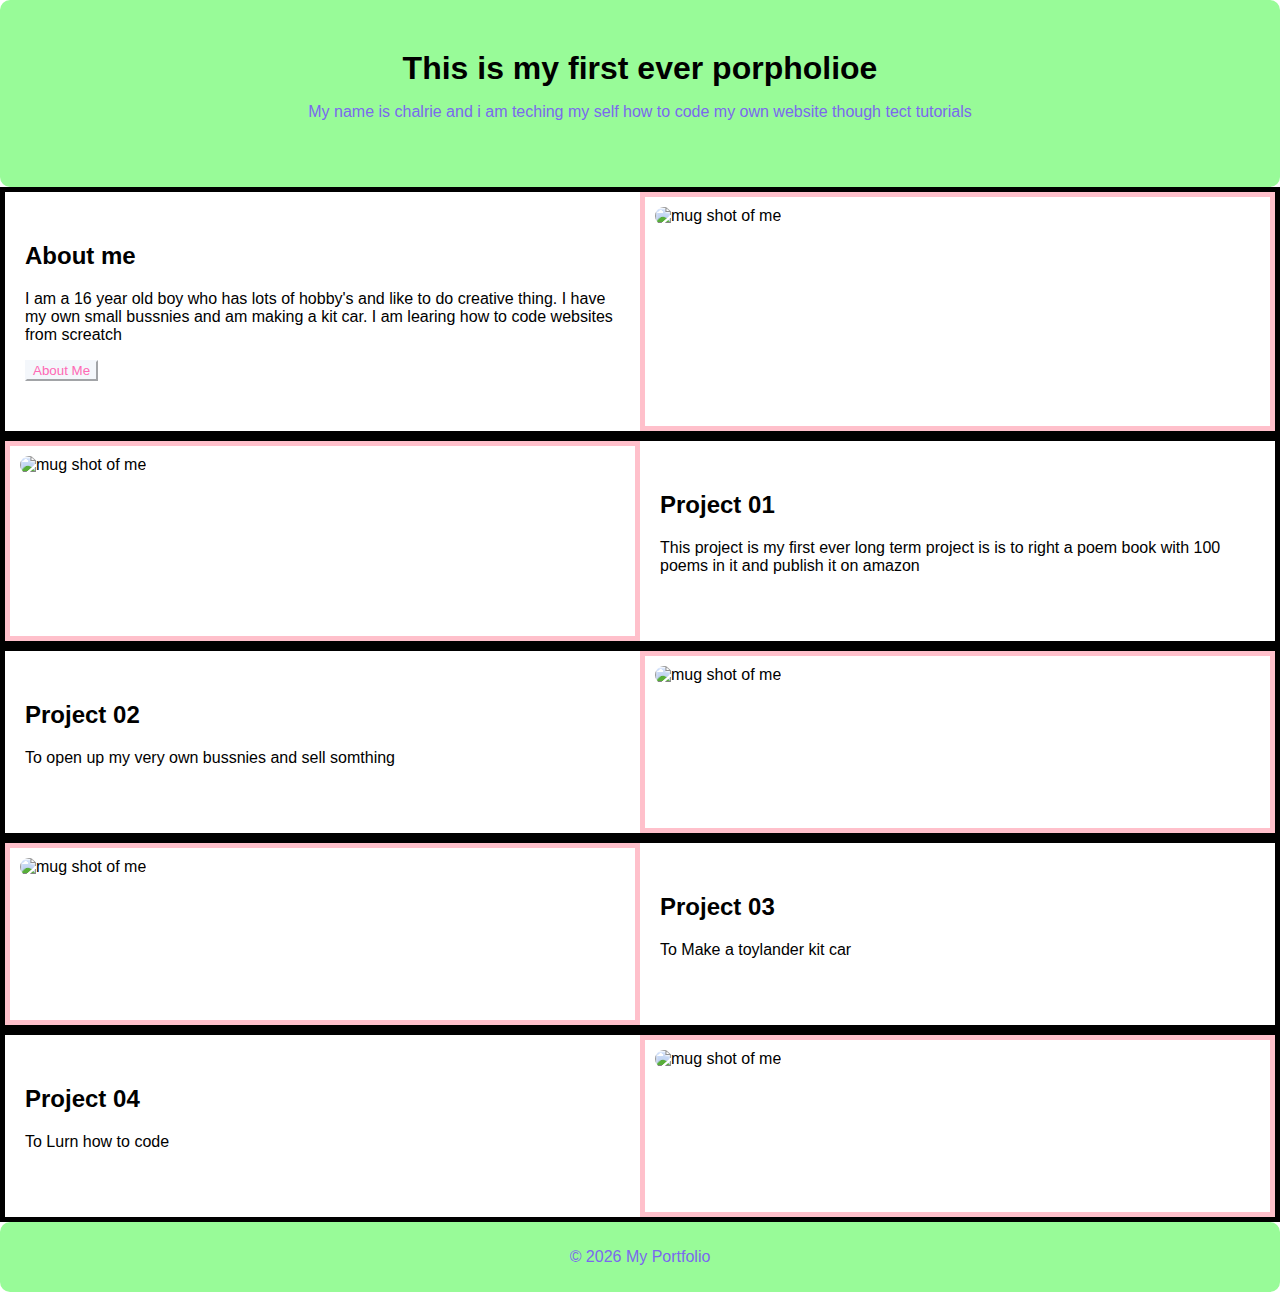
<file: index.html>
<!DOCTYPE html>
<html lang="uk">
   <head>
      <meta charset="UTF-8">
      <meta name="viewport" content="width=device-width, initial-scale=1.0">
        <!--Linking to the style sheet-->
        <link rel="stylesheet" href="styles.css" 
        type="text/css">
         <!--Linking to the style sheet-->
      <title>My work in Progress</title>
    </head>
    <body>
    <header><h1>This is my first ever porpholioe</h1>
     <p>My name is chalrie and i am teching my self how to code my own website though tect tutorials</p>
     </header>



   <section><!--section 1 about me -->
   <div class="container"><!--makes it so it move fluid i need to explain better but later -->
    <div class="main">
      <h2> About me </h2>
      <p> I am a 16 year old boy who has lots of hobby's and like to do creative thing. I have my own small bussnies and am making a kit car. I am learing how to code websites from screatch</p>
      <a href="./About.html"><button>About Me</button></a> 
      <!--the link above is currently linked to the about me page on git hub not a real/proper page -->
    </div>
    <div class="side">
      <img scr="image.png" alt="mug shot of me" width="500" height="500"/> 
      <!--need to put a real photo in here--> <!--this image wont work but will make it work when everhting else is-->
    </div>
    </div>
   </section>
 
 
   <section><!--section 2 poems -->
    <div class="container">
   <div class="side">
      <img scr="image.png" alt="mug shot of me" width="500" height="500"/> <!--i want to put a poem here of mine-->
   </div>
   <dive class="main">
    <h2> Project 01 </h2>
    <p>This project is my first ever long term project is is to right a poem book with 100 poems in it and publish it on amazon</p>
    </div>
    </div>
   </section>



   <section><!--section 3 hats-->
   <div class="container">
   <div class="main">
    <h2>Project 02</h2>
    <p>To open up my very own bussnies and sell somthing</p>
    </div>
    <div class="side">
    <img scr="image.png" alt="mug shot of me" width="500" height="500"/> <!--somthing about my small buissnis-->
    </div>
    </div>
   </section>


   <section><!--section 4 kit car-->
   <div class="container">
   <div class="side">
    <img scr="image.png" alt="mug shot of me" width="500" height="500"/> <!--photo of the toylander-->
   </div>
   <div class="main">
    <h2>Project 03</h2>
    <p>To Make a toylander kit car</p>
    </div>
    </div>
   </section>


   <section><!--section 5 coding -->
   <div class="container">
   <div class="main">
    <h2>Project 04</h2>
    <p>To Lurn how to code</p>
    </div>
    <div class="side">
     <img scr="image.png" alt="mug shot of me" width="500" height="500"/> <!--photos of code-->
    </div>
   </section>
   </div>

   <footer>
   <p>© 2026 My Portfolio</p>
   </footer>
   </body>

</html>
</file>
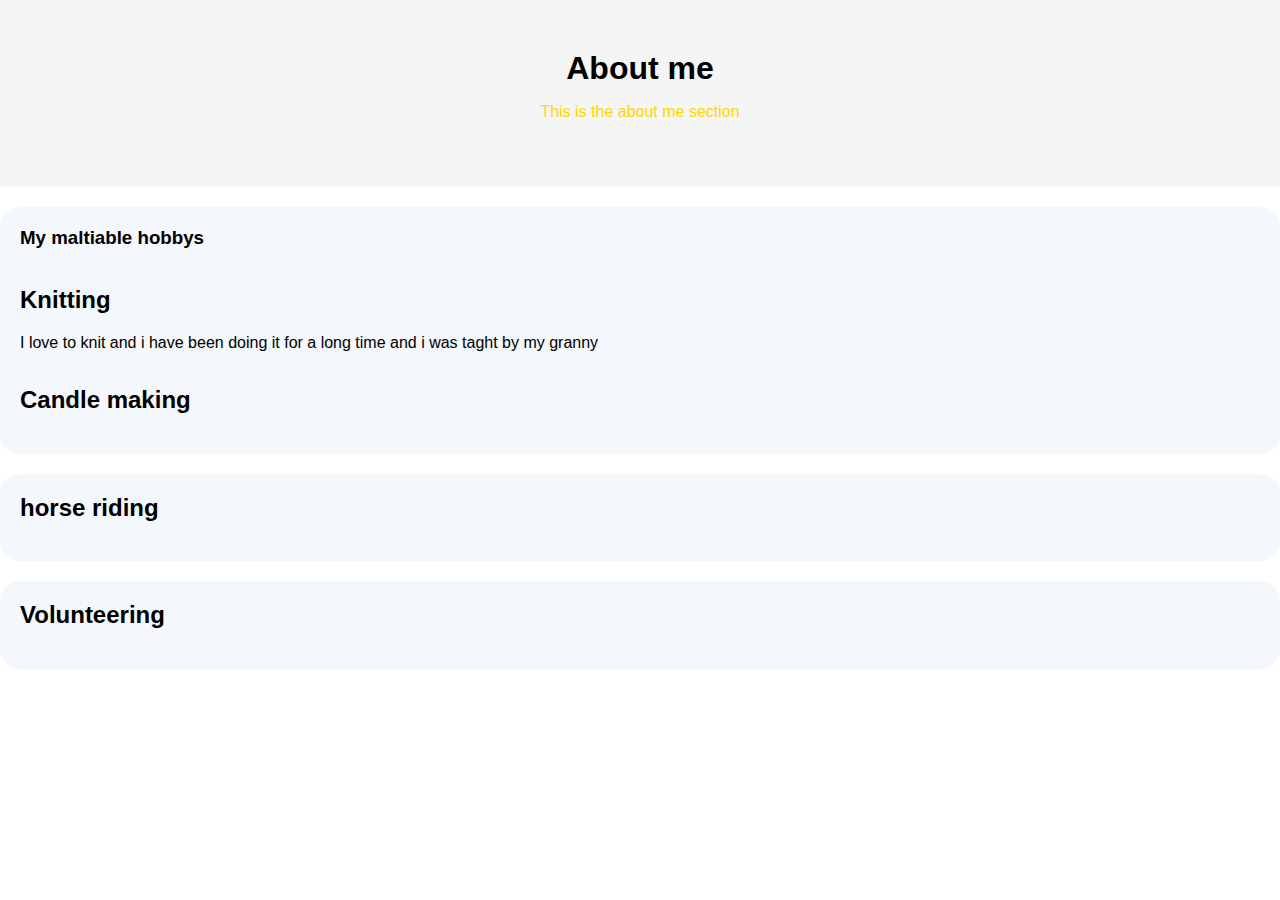
<file: About.html>
<!DOCTYPE html>
<html>
    <head>
        <link rel="stylesheet" href="aboutmestyles.css" 
        type="text/css">
     <title>About me</title>
    </head>
    <body>
    <header><h1>About me</h1>
     <p>This is the about me section</p>
     </header>
     <!-- This stuff is to made to go to the right <aside></Aside> in the thing -->
    <section>
    <h3>My maltiable hobbys</h3>
    <br>
    <h2>Knitting</h2>
    <p>I love to knit and i have been doing it for a long time and i was taght by my granny</p>
    <br><!--this make a line gap-->
    <h2>Candle making</h2>
    <!-- Add stuff like baking, climbing, soap making, hat making etc  -->
    </section>
    <!--to be half of the aside one on the left side-->
    <section>
    <h2>horse riding</h2>
    </section>
    <!-- Thios one it to be about volenterring -->
    <section>
    <h2>Volunteering</h2>
    </section>

   </body>

</html>
</file>
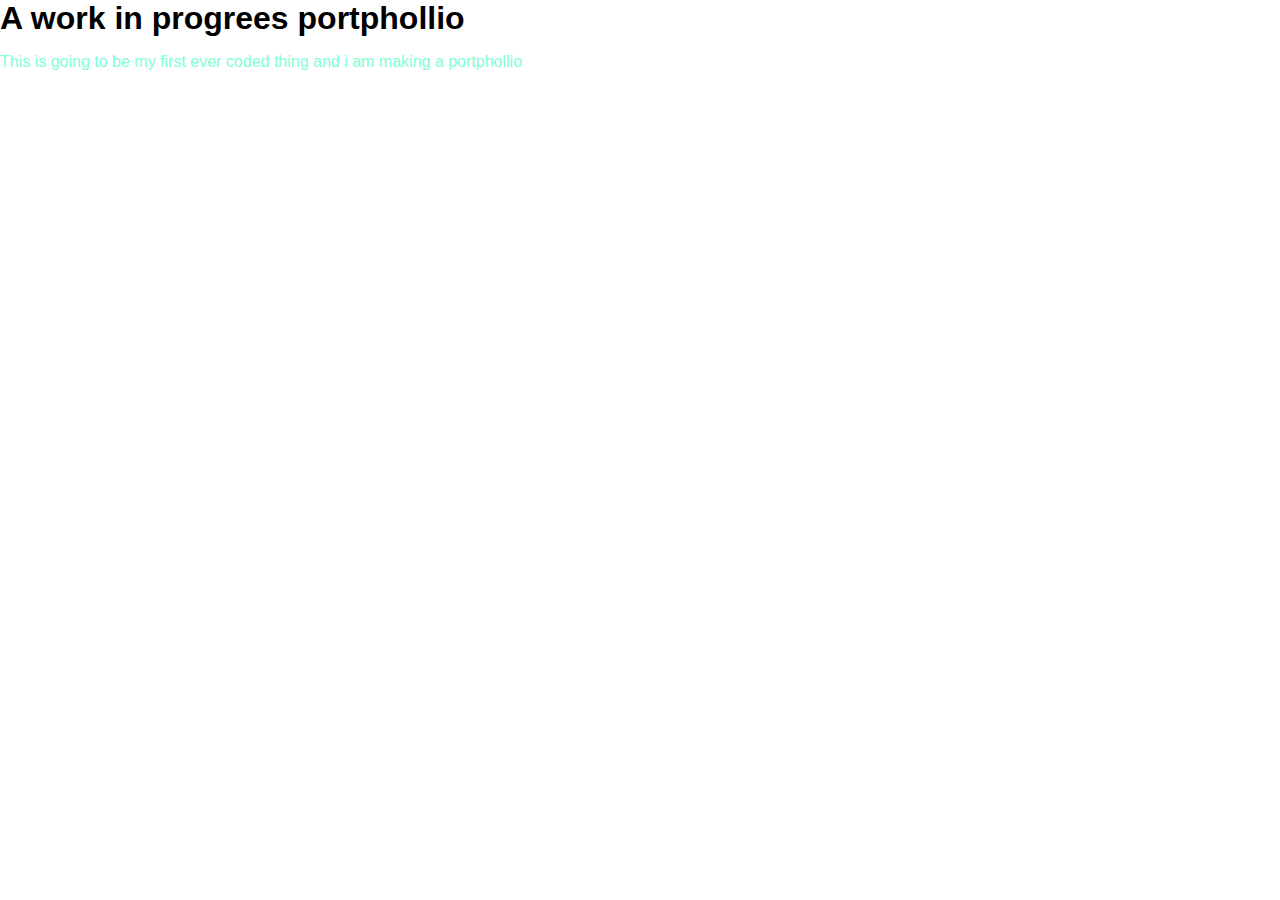
<file: Page Teaxt.html>
<!DOCTYPE html>
<html>
    <head>
        <link rel="stylesheet" href="styles.css" 
        type="text/css">

        <title>My work in Progress</title>
    </head>
    <body>

        <h1> A work in progrees portphollio </h1>
        <p> This is going to be my first ever coded thing and i am making a portphollio</p>
    </body>

</html>
</file>
<file: styles.css>
*{
    box-sizing: border-box;
}

button{
    color: hotpink;
    background-color: #f4f7fb;
    font-weight: 200;
    border-color: #f4f7fb;
    box-shadow: #f4f7fb;
    
}


header{
    background: palegreen;
    color: mediumslateblue;
    text-align: center;
    padding: 50px ;
    border-radius: 10px;

}
h1{
    font-family: sans-serif;
    margin: 0;
}

body {
    font-family: "Segoe UI", Robot, sans-serif;
    margin: 0;
    background-color: white;
    color:aquamarine;
    
}

    

h1 {
   font-size: xx-large;
   color: black;
}


section{
    background: white;
    color: black;
    border-color: black;
    border-width: 5px;
    border-style: solid;
}



section h2{
margin-top: 0;
color: black;
text-align:left;
}

.container{
    display: flex;
    flex-wrap: wrap;
}

.side{
    flex: 50%;
    padding: 10px;
    border-width: 5px;
    border-color: pink;
    border-style: solid;
}

.main{
    flex: 50%;
    padding-bottom: 50px;
    padding-top: 50px;
    padding-left: 20px;
    padding-right: 20px;
}

.fakeimg {
    background-color: #aaa;
    width: 100%;
    padding: 20px;
}
img{
    border-radius: 20px;
    image-rendering: auto;
}

image{
    border-radius: 20px;
}

footer{
    background: palegreen;
    color: mediumslateblue;
    text-align: center;
    padding: 10px ;
    border-radius: 10px;
}
</file>
<file: aboutmestyles.css>
header{
    background: whitesmoke;
    color: gold;
    text-align: center;
    padding: 50px ;

}
h1{
    font-family: sans-serif;
    margin: 0;
}

body {
    font-family: "Segoe UI", Robot, sans-serif;
    margin: 0;
    background-color: white;
    color:aquamarine;
    
}

    

h1 {
   font-size: xx-large;
   color: black;
}


section{
    background: #f4f7fb;
    border-radius: 20px;
    pad: 30px;
    margin-bottom: 20px;
    margin-top: 20px;
    color: black;
    padding: 20px;
}

section h2{
margin-top: 0;
color: black;
}


/* i need to change h3 to be big like a title while h2 is a subtile fo section articals and aside stuff*/

section h3{
margin-top: 0;
color: black;
}
</file>
